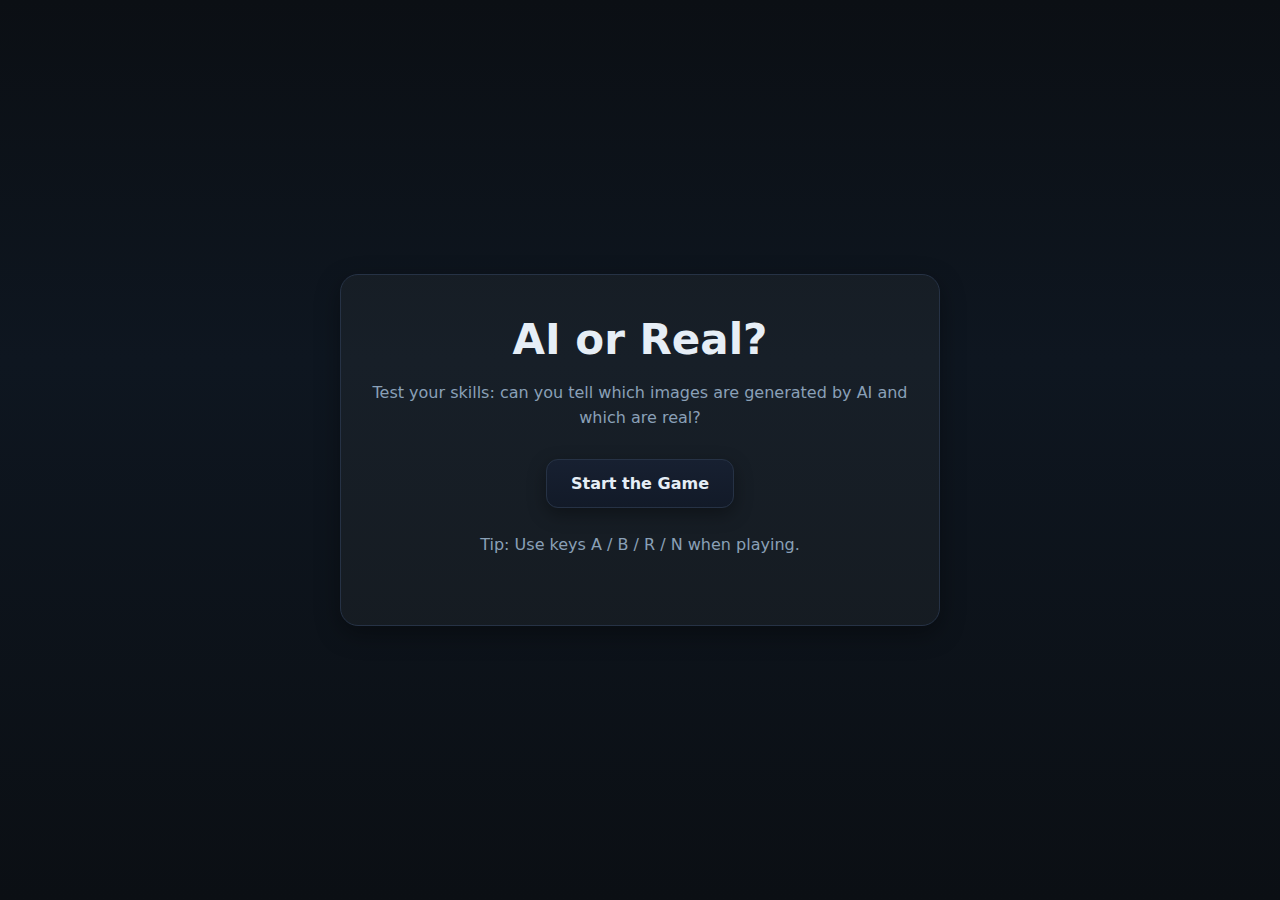
<file: home.html>
<!DOCTYPE html>
<html lang="en">
<head>
  <meta charset="utf-8" />
  <meta name="viewport" content="width=device-width, initial-scale=1" />
  <title>Welcome — AI or Real?</title>
  <style>
    :root{
      --bg:#0b0f14; --card:#121923; --muted:#8aa0b7; --text:#e6eef6; --accent:#6ea8fe; --ring:#263245;
    }
    *{box-sizing:border-box}
    body{
      margin:0;
      font-family:system-ui,-apple-system,Segoe UI,Roboto,Inter,Arial,sans-serif;
      color:var(--text);
      background:linear-gradient(180deg,#0b0f14,#0e1620 40%,#0b0f14);
      display:flex; align-items:center; justify-content:center;
      height:100vh; padding:24px;
    }
    .container{
      max-width:600px; width:100%;
      background:rgba(255,255,255,.04);
      border:1px solid var(--ring);
      border-radius:18px;
      padding:40px 30px;
      box-shadow:0 8px 24px rgba(0,0,0,.35);
      text-align:center;
    }
    h1{
      margin-top:0;
      font-size:clamp(24px, 3vw + 12px, 42px);
      font-weight:800;
      margin-bottom:16px;
    }
    p{
      color:var(--muted);
      font-size:16px;
      line-height:1.6;
      margin-bottom:28px;
    }
    .btn{
      display:inline-block;
      padding:14px 24px;
      font-weight:700;
      border-radius:12px;
      border:1px solid var(--ring);
      background:linear-gradient(180deg, #172031, #121a28);
      color:var(--text);
      text-decoration:none;
      transition:.15s ease;
      box-shadow:0 6px 18px rgba(0,0,0,.35);
    }
    .btn:hover{ transform:translateY(-2px); background:linear-gradient(180deg,#1c2a40,#151f2e); }
    footer{
      margin-top:24px; font-size:13px; color:var(--muted);
    }
  </style>
</head>
<body>
  <div class="container">
    <h1>AI or Real?</h1>
    <p>Test your skills: can you tell which images are generated by AI and which are real?</p>
    <!-- Link to your existing game page (index.html or another name) -->
    <a href="index.html" class="btn">Start the Game</a>
    <footer>
      <p>Tip: Use keys A / B / R / N when playing.</p>
    </footer>
  </div>
</body>
</html>
</file>
